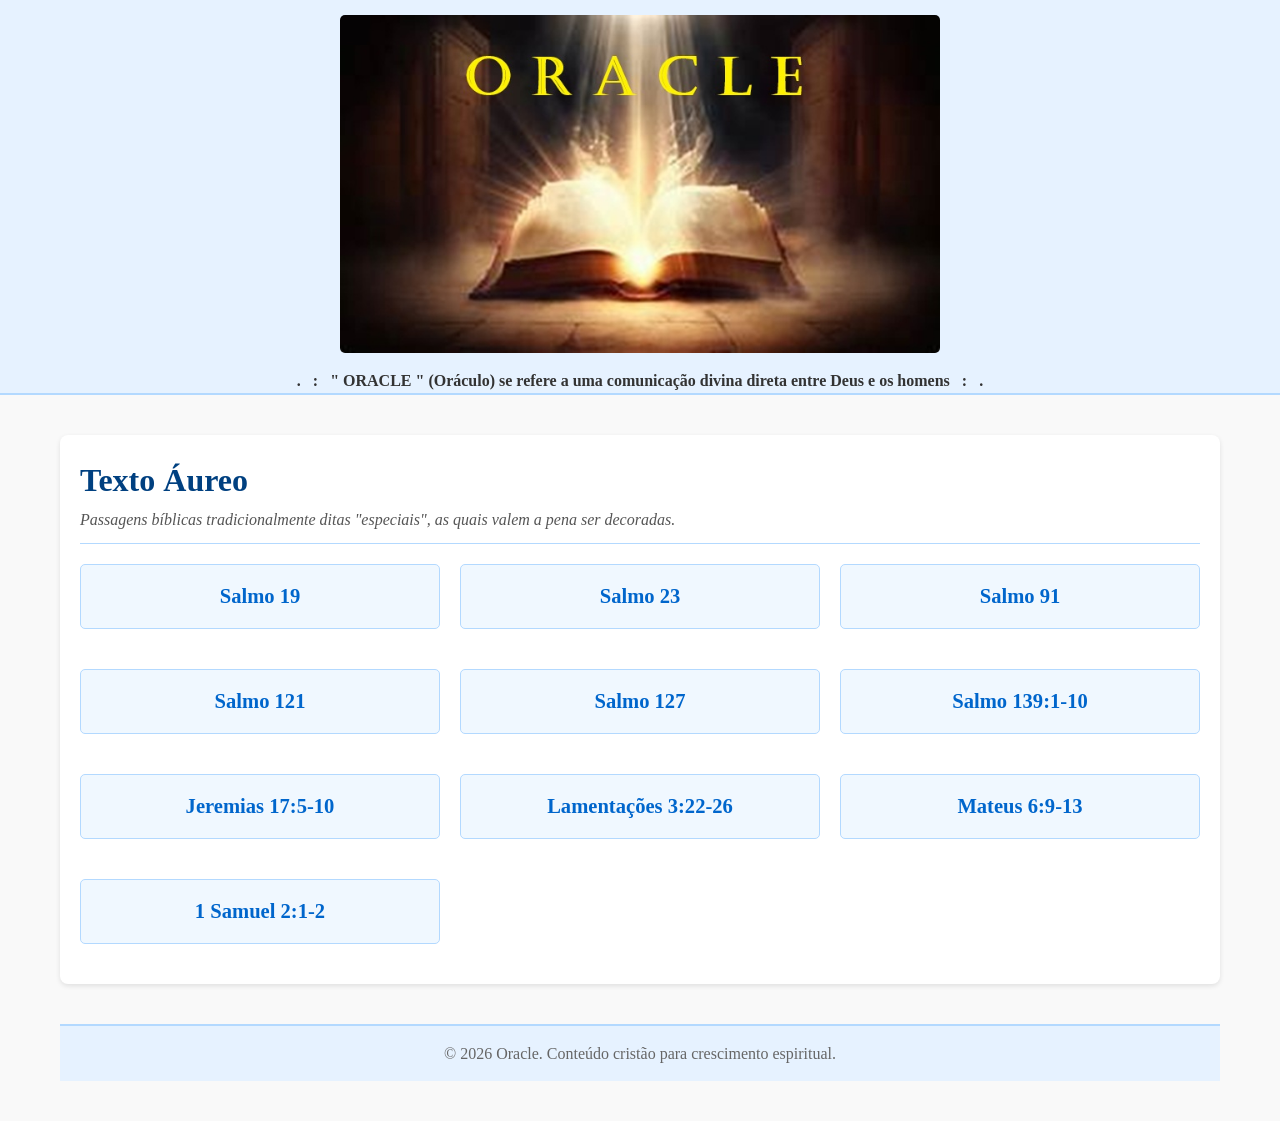
<file: index.html>
<!DOCTYPE html>
<html lang="pt-BR">
  <head>
    <meta charset="UTF-8">
    <meta name="viewport" content="width=device-width, initial-scale=1.0">
    <title>Oracle</title>
    <link rel="stylesheet" href="style.css">
  </head>
  <body>
    <header>
      <div class="logo">
        <img src="./assets/Biblia2.jpg" alt="Logo Bíblia" class="logo-img">
        <b>
          . &nbsp; : &nbsp; <b>" ORACLE "</b> (Oráculo) se refere a uma comunicação divina direta entre Deus e os homens &nbsp; : &nbsp; .
        </b>
      </div>
    </header>

    <main>
      <section>
        <h2>Texto Áureo <span class="subtitulo">Passagens bíblicas tradicionalmente ditas "especiais", as quais valem a pena ser decoradas.</span></h2>
        <div class="salmos-grid">
          <article>
            <h3><a href="salmo-19.html">Salmo 19</a></h3>
          </article>
          <article>
            <h3><a href="salmo-23.html">Salmo 23</a></h3>
          </article>
          <article>
            <h3><a href="salmo-91.html">Salmo 91</a></h3>
          </article>
          <article>
            <h3><a href="salmo-121.html">Salmo 121</a></h3>
          </article>
          <article>
            <h3><a href="salmo-127.html">Salmo 127</a></h3>
          </article>
          <article>
            <h3><a href="salmo-139-1-10.html">Salmo 139:1-10</a></h3>
          </article>
          <article>
            <h3><a href="jeremias-17-5-10.html">Jeremias 17:5-10</a></h3>
          </article>
          <article>
            <h3><a href="lamentacoes-3-22-26.html">Lamentações 3:22-26</a></h3>
          </article>
          <article>
            <h3><a href="mateus-6-9-13.html">Mateus 6:9-13</a></h3>
          </article>
          <article>
            <h3><a href="1samuel-2-1-2.html">1 Samuel 2:1-2</a></h3>
          </article>
        </div>
      </section>
<!--
      <section>
        <h2>Louvor & Adoração</h2>
        <ul>
          <li><a href="#">Vídeo de Louvor 1</a></li>
          <li><a href="#">Vídeo de Louvor 2</a></li>
          <li><a href="#">Áudio de Adoração 1</a></li>
          <li><a href="#">Áudio de Adoração 2</a></li>
        </ul>
      </section>

      <section>
        <h2>Meditações</h2>
        <article>
          <h3>Meditação sobre Fé</h3>
          <p>Estrutura de meditação: contexto bíblico, aplicação pessoal e oração.</p>
        </article>
        <article>
          <h3>Meditação sobre Esperança</h3>
          <p>Esboço com tópicos para conduzir momentos de silêncio e reflexão.</p>
        </article>
      </section>

      <section>
        <h2>Mensagens</h2>
        <article>
          <h3>Mensagem de Encorajamento</h3>
          <p>Textos motivadores para fortalecer a fé e o espírito.</p>
        </article>
        <article>
          <h3>Mensagem de Consolação</h3>
          <p>Palavras de conforto baseadas em promessas bíblicas.</p>
        </article>
      </section>
    </main>
-->
    <footer>
      <p>© 2026 Oracle. Conteúdo cristão para crescimento espiritual.</p>
    </footer>
  </body>
</html>
</file>
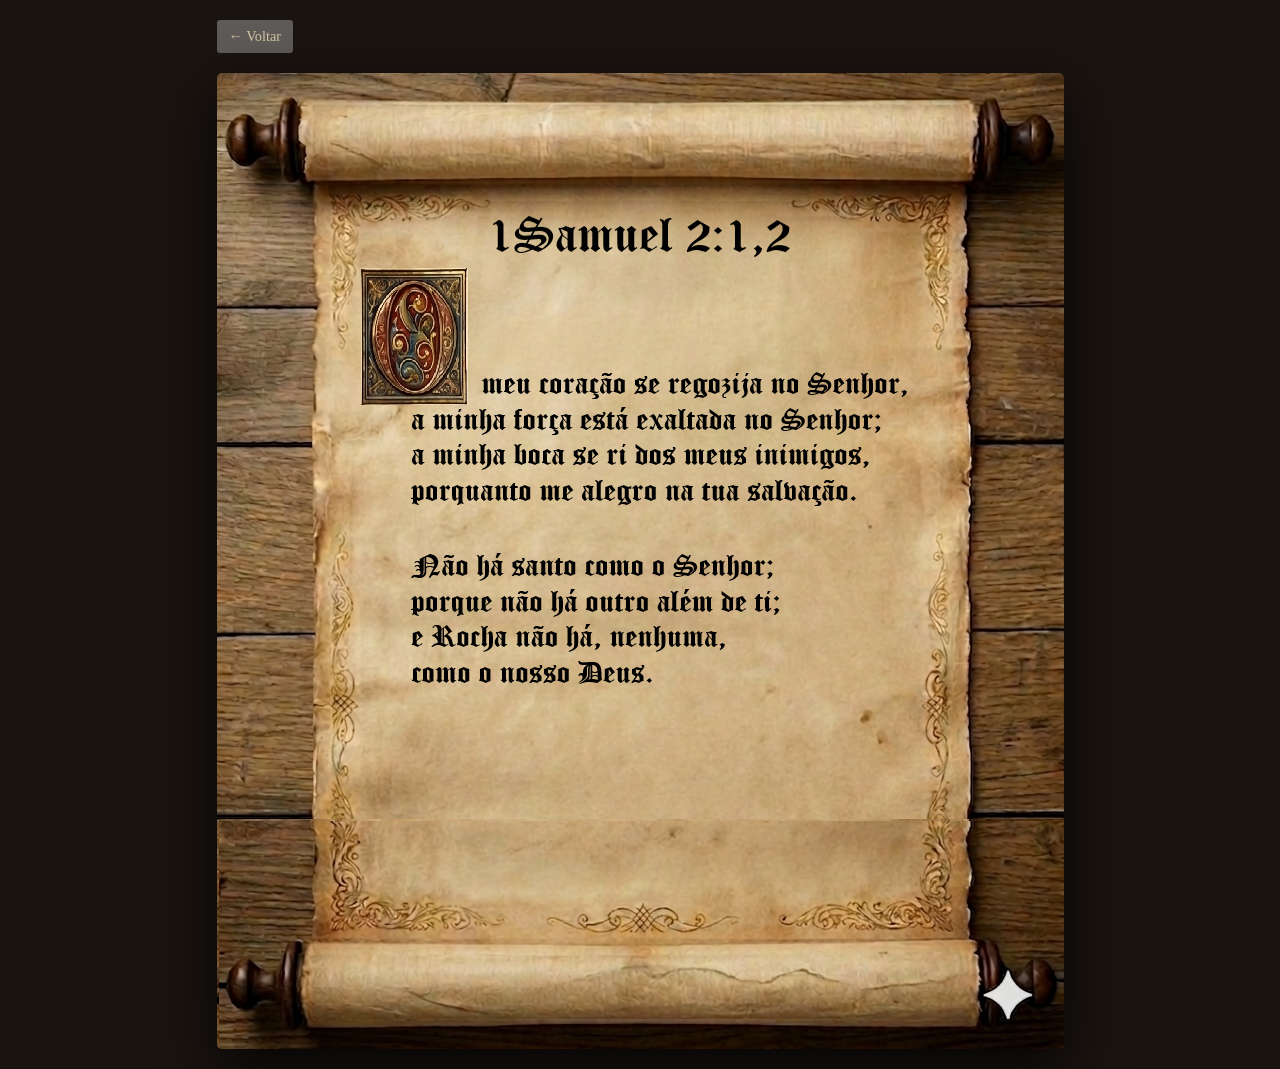
<file: 1samuel-2-1-2.html>
<!DOCTYPE html>
<html lang="pt-BR">
  <head>
    <meta charset="UTF-8">
    <meta name="viewport" content="width=device-width, initial-scale=1.0">
    <title>1 Samuel 2:1-2 - Oracle</title>
    <style>
      * {
        margin: 0;
        padding: 0;
        box-sizing: border-box;
      }

      body {
        background: #1a1410;
        min-height: 100vh;
        display: flex;
        flex-direction: column;
        align-items: center;
        justify-content: center;
        padding: 20px;
      }

      .container {
        max-width: 100%;
        display: flex;
        flex-direction: column;
        align-items: center;
      }

      .back-link {
        margin-bottom: 20px;
        background: rgba(255, 255, 255, 0.3);
        padding: 8px 12px;
        border-radius: 3px;
        text-decoration: none;
        color: #d4c5a0;
        font-size: 0.9em;
        transition: background 0.3s;
        align-self: flex-start;
      }

      .back-link:hover {
        background: rgba(255, 255, 255, 0.6);
      }

      img {
        max-width: 100%;
        height: auto;
        box-shadow: 0 20px 60px rgba(0, 0, 0, 0.8);
        border-radius: 5px;
      }

      @media (max-width: 600px) {
        img {
          max-width: 95%;
        }
      }
    </style>
  </head>
  <body>
    <div class="container">
      <a href="./index.html" class="back-link">← Voltar</a>
      <img src="./assets/1samuel-2-1-2.png" alt="1 Samuel 2:1-2">
    </div>
  </body>
</html>
</file>
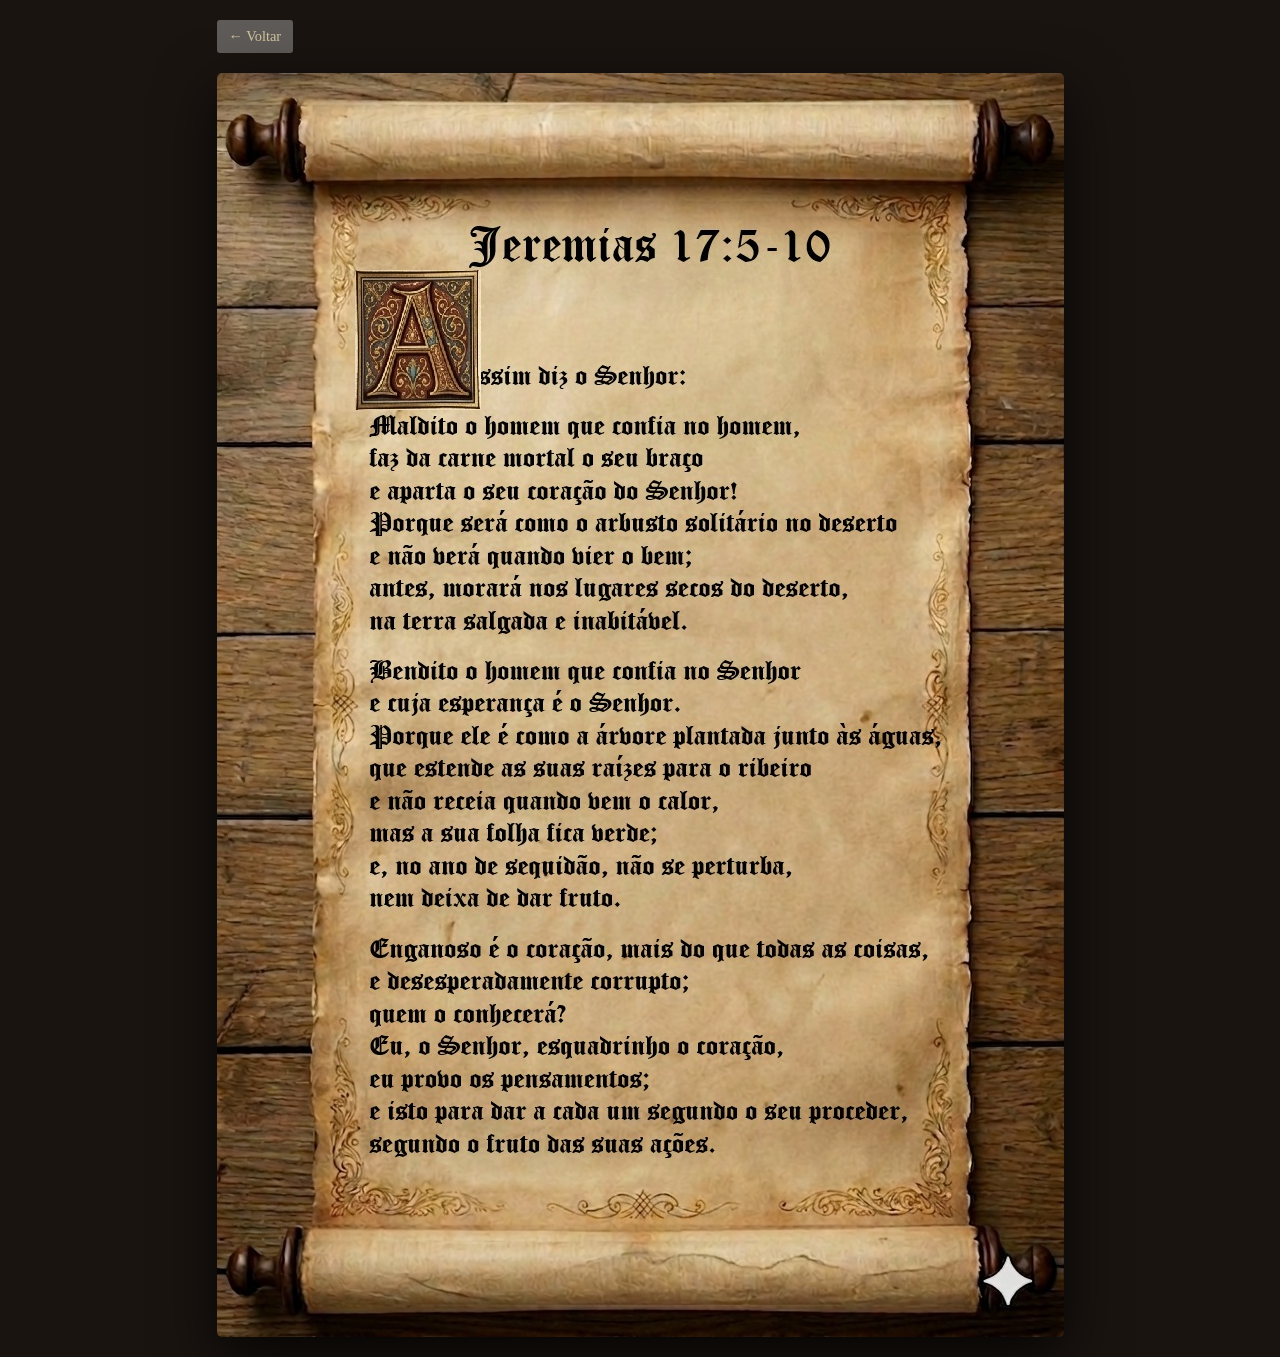
<file: jeremias-17-5-10.html>
<!DOCTYPE html>
<html lang="pt-BR">
  <head>
    <meta charset="UTF-8">
    <meta name="viewport" content="width=device-width, initial-scale=1.0">
    <title>Jeremias 17:5-10 - Oracle</title>
    <style>
      * {
        margin: 0;
        padding: 0;
        box-sizing: border-box;
      }

      body {
        background: #1a1410;
        min-height: 100vh;
        display: flex;
        flex-direction: column;
        align-items: center;
        justify-content: center;
        padding: 20px;
      }

      .container {
        max-width: 100%;
        display: flex;
        flex-direction: column;
        align-items: center;
      }

      .back-link {
        margin-bottom: 20px;
        background: rgba(255, 255, 255, 0.3);
        padding: 8px 12px;
        border-radius: 3px;
        text-decoration: none;
        color: #d4c5a0;
        font-size: 0.9em;
        transition: background 0.3s;
        align-self: flex-start;
      }

      .back-link:hover {
        background: rgba(255, 255, 255, 0.6);
      }

      img {
        max-width: 100%;
        height: auto;
        box-shadow: 0 20px 60px rgba(0, 0, 0, 0.8);
        border-radius: 5px;
      }

      @media (max-width: 600px) {
        img {
          max-width: 95%;
        }
      }
    </style>
  </head>
  <body>
    <div class="container">
      <a href="./index.html" class="back-link">← Voltar</a>
      <img src="./assets/Jeremias-17-5-10.jpg" alt="Jeremias 17:5-10">
    </div>
  </body>
</html>
</file>
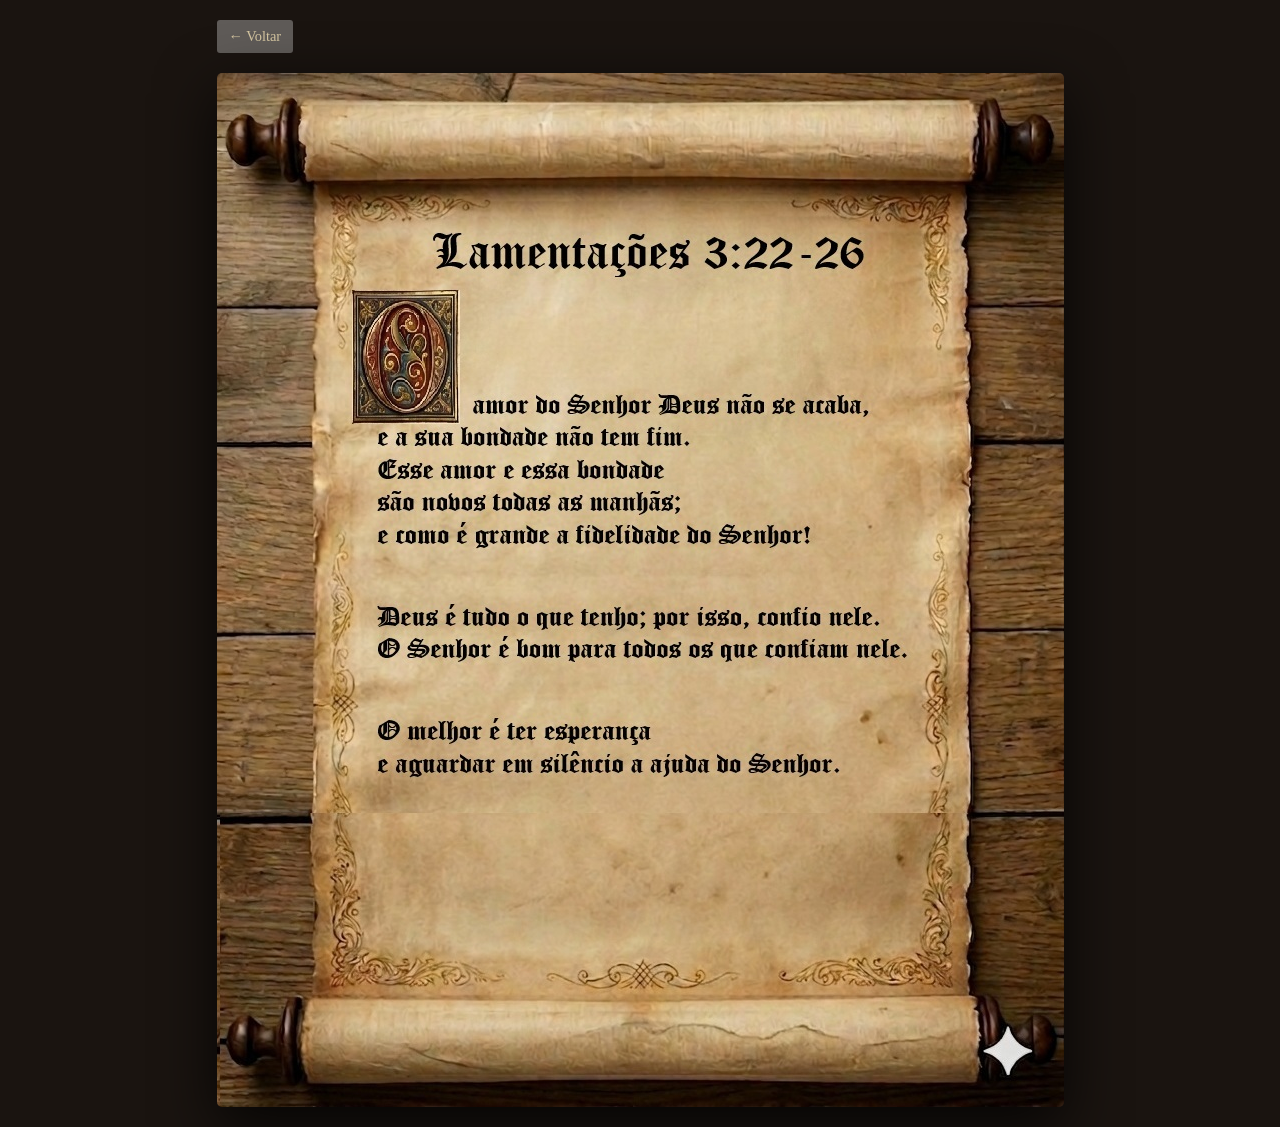
<file: lamentacoes-3-22-26.html>
<!DOCTYPE html>
<html lang="pt-BR">
  <head>
    <meta charset="UTF-8">
    <meta name="viewport" content="width=device-width, initial-scale=1.0">
    <title>Lamentações 3:22-26 - Oracle</title>
    <style>
      * {
        margin: 0;
        padding: 0;
        box-sizing: border-box;
      }

      body {
        background: #1a1410;
        min-height: 100vh;
        display: flex;
        flex-direction: column;
        align-items: center;
        justify-content: center;
        padding: 20px;
      }

      .container {
        max-width: 100%;
        display: flex;
        flex-direction: column;
        align-items: center;
      }

      .back-link {
        margin-bottom: 20px;
        background: rgba(255, 255, 255, 0.3);
        padding: 8px 12px;
        border-radius: 3px;
        text-decoration: none;
        color: #d4c5a0;
        font-size: 0.9em;
        transition: background 0.3s;
        align-self: flex-start;
      }

      .back-link:hover {
        background: rgba(255, 255, 255, 0.6);
      }

      img {
        max-width: 100%;
        height: auto;
        box-shadow: 0 20px 60px rgba(0, 0, 0, 0.8);
        border-radius: 5px;
      }

      @media (max-width: 600px) {
        img {
          max-width: 95%;
        }
      }
    </style>
  </head>
  <body>
    <div class="container">
      <a href="./index.html" class="back-link">← Voltar</a>
      <img src="./assets/Lamentacoes-3-22-26.jpg" alt="Lamentações 3:22-26">
    </div>
  </body>
</html>
</file>
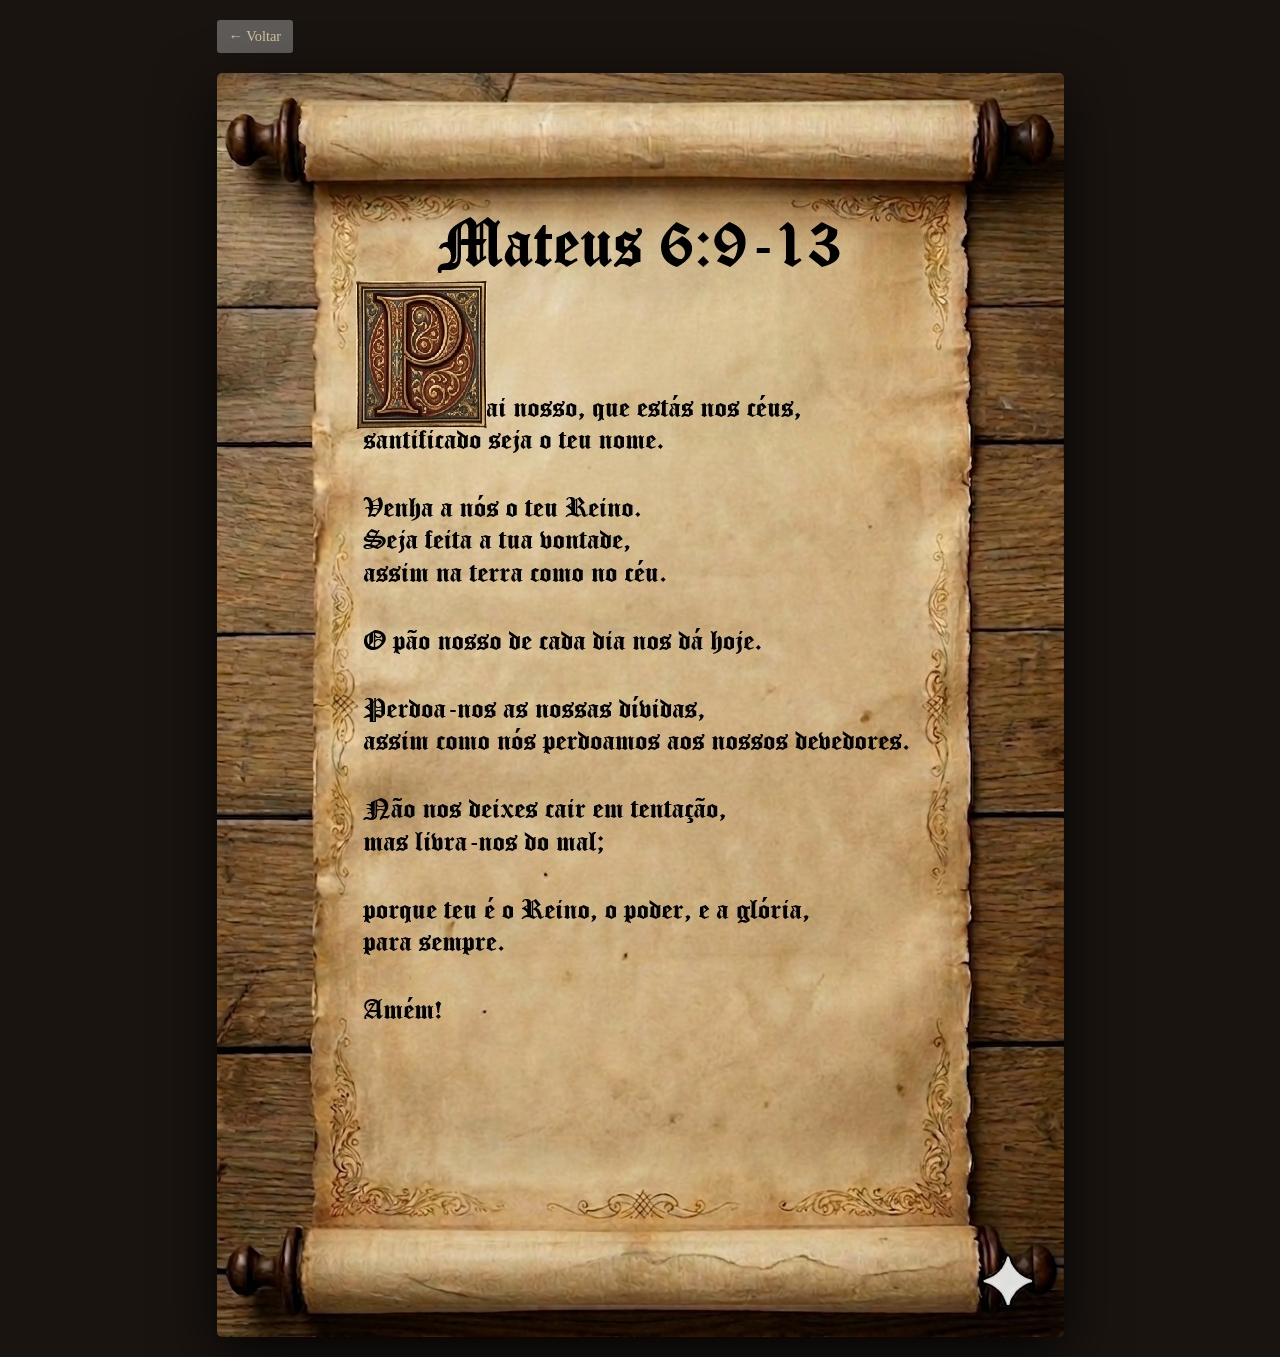
<file: mateus-6-9-13.html>
<!DOCTYPE html>
<html lang="pt-BR">
  <head>
    <meta charset="UTF-8">
    <meta name="viewport" content="width=device-width, initial-scale=1.0">
    <title>Mateus 6:9-13 - Oracle</title>
    <style>
      * {
        margin: 0;
        padding: 0;
        box-sizing: border-box;
      }

      body {
        background: #1a1410;
        min-height: 100vh;
        display: flex;
        flex-direction: column;
        align-items: center;
        justify-content: center;
        padding: 20px;
      }

      .container {
        max-width: 100%;
        display: flex;
        flex-direction: column;
        align-items: center;
      }

      .back-link {
        margin-bottom: 20px;
        background: rgba(255, 255, 255, 0.3);
        padding: 8px 12px;
        border-radius: 3px;
        text-decoration: none;
        color: #d4c5a0;
        font-size: 0.9em;
        transition: background 0.3s;
        align-self: flex-start;
      }

      .back-link:hover {
        background: rgba(255, 255, 255, 0.6);
      }

      img {
        max-width: 100%;
        height: auto;
        box-shadow: 0 20px 60px rgba(0, 0, 0, 0.8);
        border-radius: 5px;
      }

      @media (max-width: 600px) {
        img {
          max-width: 95%;
        }
      }
    </style>
  </head>
  <body>
    <div class="container">
      <a href="./index.html" class="back-link">← Voltar</a>
      <img src="./assets/Mateus-6-9-13.jpg" alt="Mateus 6:9-13">
    </div>
  </body>
</html>
</file>
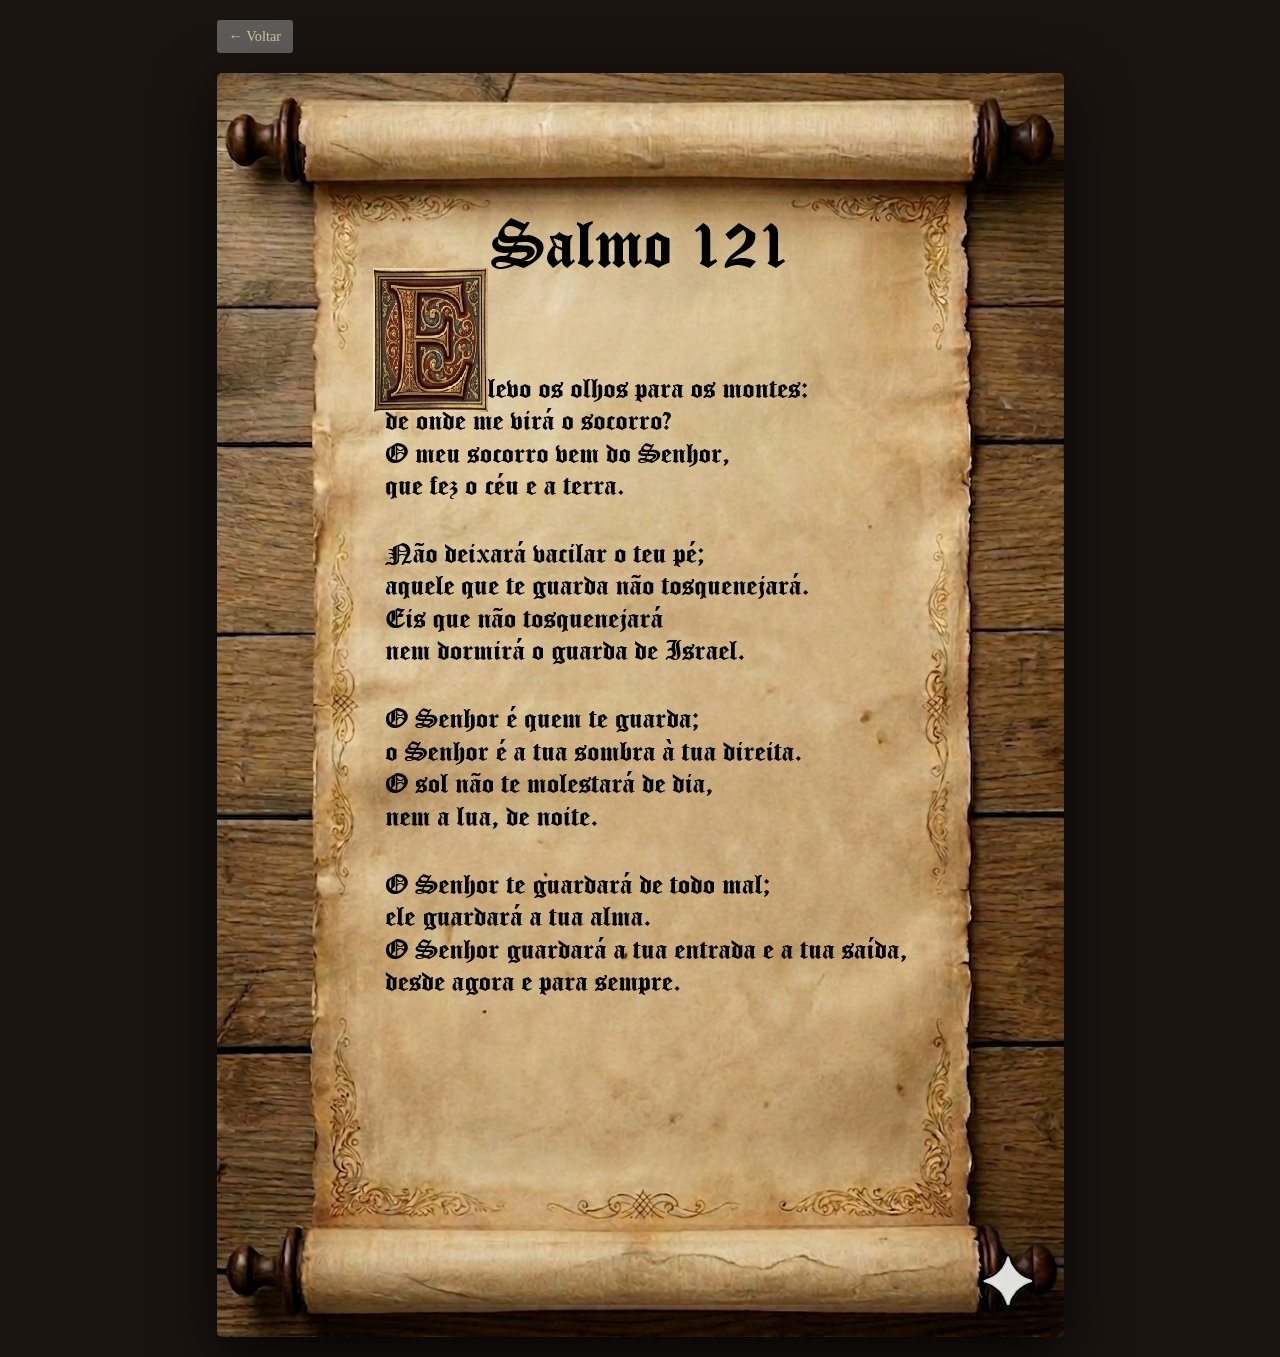
<file: salmo-121.html>
<!DOCTYPE html>
<html lang="pt-BR">
  <head>
    <meta charset="UTF-8">
    <meta name="viewport" content="width=device-width, initial-scale=1.0">
    <title>Salmo 121 - Oracle</title>
    <style>
      * {
        margin: 0;
        padding: 0;
        box-sizing: border-box;
      }

      body {
        background: #1a1410;
        min-height: 100vh;
        display: flex;
        flex-direction: column;
        align-items: center;
        justify-content: center;
        padding: 20px;
      }

      .container {
        max-width: 100%;
        display: flex;
        flex-direction: column;
        align-items: center;
      }

      .back-link {
        margin-bottom: 20px;
        background: rgba(255, 255, 255, 0.3);
        padding: 8px 12px;
        border-radius: 3px;
        text-decoration: none;
        color: #d4c5a0;
        font-size: 0.9em;
        transition: background 0.3s;
        align-self: flex-start;
      }

      .back-link:hover {
        background: rgba(255, 255, 255, 0.6);
      }

      img {
        max-width: 100%;
        height: auto;
        box-shadow: 0 20px 60px rgba(0, 0, 0, 0.8);
        border-radius: 5px;
      }

      @media (max-width: 600px) {
        img {
          max-width: 95%;
        }
      }
    </style>
  </head>
  <body>
    <div class="container">
      <a href="./index.html" class="back-link">← Voltar</a>
      <img src="./assets/Salmo-121.jpg" alt="Salmo 121">
    </div>
  </body>
</html>
</file>
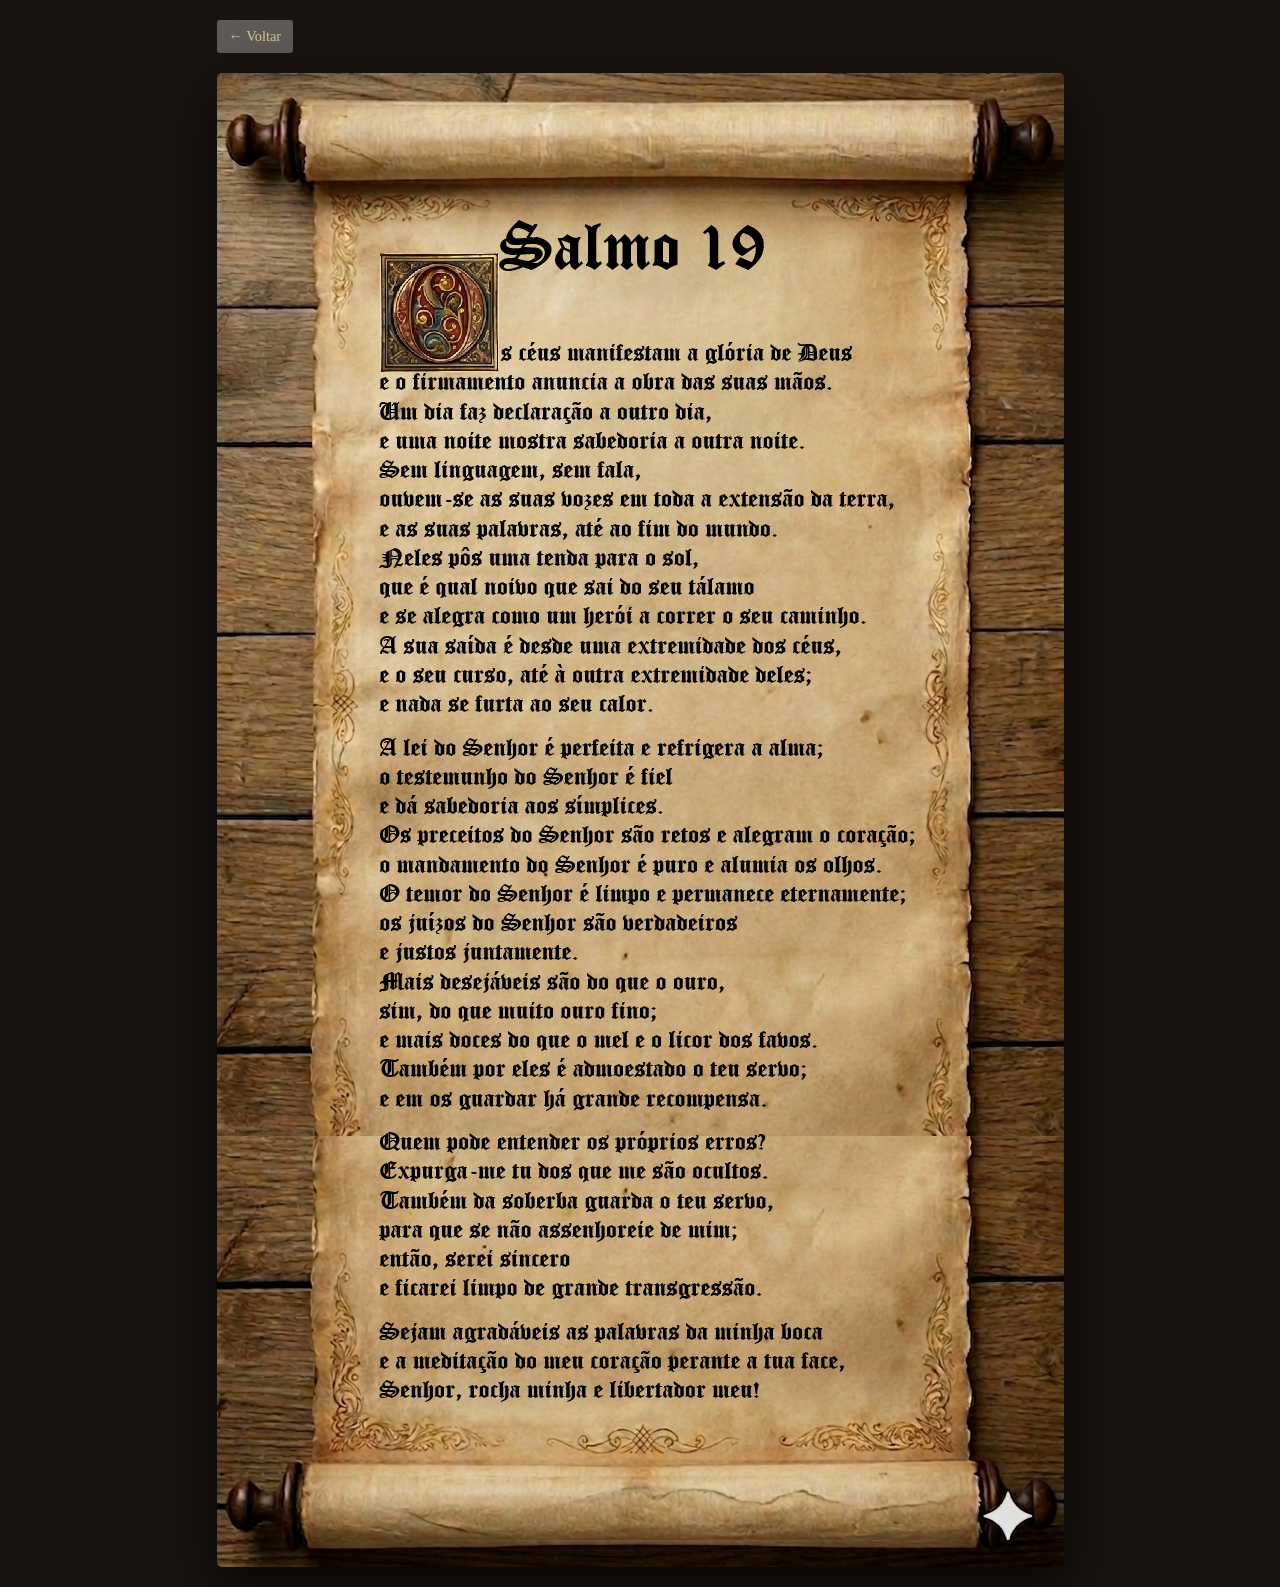
<file: salmo-19.html>
<!DOCTYPE html>
<html lang="pt-BR">
  <head>
    <meta charset="UTF-8">
    <meta name="viewport" content="width=device-width, initial-scale=1.0">
    <title>Salmo 19 - Oracle</title>
    <style>
      * {
        margin: 0;
        padding: 0;
        box-sizing: border-box;
      }

      body {
        background: #1a1410;
        min-height: 100vh;
        display: flex;
        flex-direction: column;
        align-items: center;
        justify-content: center;
        padding: 20px;
      }

      .container {
        max-width: 100%;
        display: flex;
        flex-direction: column;
        align-items: center;
      }

      .back-link {
        margin-bottom: 20px;
        background: rgba(255, 255, 255, 0.3);
        padding: 8px 12px;
        border-radius: 3px;
        text-decoration: none;
        color: #d4c5a0;
        font-size: 0.9em;
        transition: background 0.3s;
        align-self: flex-start;
      }

      .back-link:hover {
        background: rgba(255, 255, 255, 0.6);
      }

      img {
        max-width: 100%;
        height: auto;
        box-shadow: 0 20px 60px rgba(0, 0, 0, 0.8);
        border-radius: 5px;
      }

      @media (max-width: 600px) {
        img {
          max-width: 95%;
        }
      }
    </style>
  </head>
  <body>
    <div class="container">
      <a href="./index.html" class="back-link">← Voltar</a>
      <img src="./assets/Salmo-19.png" alt="Salmo 19">
    </div>
  </body>
</html>
</file>
<file: style.css>
/* Reset básico */
* {
  margin: 0;
  padding: 0;
  box-sizing: border-box;
}

/* Corpo da página */
body {
  font-family: 'Times New Roman', serif;
  line-height: 1.6;
  color: #333;
  background-color: #f9f9f9;
  margin: 0;
  padding: 0;
}

/* Header */
header {
  background-color: #e6f2ff;
  padding: 15px 15px 0 15px;
  text-align: center;
  border-bottom: 2px solid #b3d9ff;
}

.logo {
  display: flex;
  flex-direction: column;
  align-items: center;
  justify-content: center;
  margin-bottom: 0;
}

.logo-img {
  width: 600px;
  height: auto;
  margin-bottom: 15px;
  border-radius: 5px;
}

header h1 {
  color: #004080;
  font-size: 2.5em;
}

header p {
  font-size: 1.2em;
  color: #666;
}

/* Main */
main {
  max-width: 1200px;
  margin: 20px auto;
  padding: 20px;
}

section {
  margin-bottom: 40px;
  padding: 20px;
  background-color: #fff;
  border-radius: 8px;
  box-shadow: 0 2px 5px rgba(0,0,0,0.1);
}

section h2 {
  color: #004080;
  margin-bottom: 10px;
  border-bottom: 1px solid #b3d9ff;
  padding-bottom: 10px;
  font-size: xx-large;
}

section h2 .subtitulo {
  display: block;
  font-size: medium;
  color: #555;
  font-weight: normal;
  margin-top: 1px;
  font-style: italic;
}

/* Grid para salmos - 3 colunas responsivo */
.salmos-grid {
  display: grid;
  grid-template-columns: repeat(3, 1fr);
  gap: 20px;
  margin-top: 20px;
}

.salmos-grid article {
  background-color: #f0f8ff;
  padding: 15px;
  border-radius: 5px;
  text-align: center;
  border: 1px solid #b3d9ff;
  transition: transform 0.2s, box-shadow 0.2s;
}

.salmos-grid article:hover {
  transform: translateY(-3px);
  box-shadow: 0 4px 8px rgba(0,0,0,0.15);
}

.salmos-grid article h3 {
  margin: 0;
}

.salmos-grid article h3 a {
  color: #0066cc;
  text-decoration: none;
  font-size: 1.1em;
}

.salmos-grid article h3 a:hover {
  color: #004080;
  text-decoration: underline;
}

/* Responsividade */
@media (max-width: 768px) {
  .salmos-grid {
    grid-template-columns: repeat(2, 1fr);
  }
}

@media (max-width: 480px) {
  .salmos-grid {
    grid-template-columns: 1fr;
  }
}

article {
  margin-bottom: 20px;
}

article h3 {
  color: #0066cc;
  margin-bottom: 10px;
}

article p {
  color: #555;
  line-height: 1.7;
}

ul {
  list-style-type: none;
  padding: 0;
}

ul li {
  margin-bottom: 10px;
}

ul li a {
  color: #0066cc;
  text-decoration: none;
}

ul li a:hover {
  text-decoration: underline;
}

/* Footer */
footer {
  background-color: #e6f2ff;
  text-align: center;
  padding: 15px;
  border-top: 2px solid #b3d9ff;
  color: #666;
}

/* Responsividade */
@media (max-width: 768px) {
  .logo {
    flex-direction: column;
  }

  .logo-img {
    margin-right: 0;
    margin-bottom: 10px;
  }

  header h1 {
    font-size: 2em;
  }

  main {
    padding: 10px;
  }

  section {
    padding: 15px;
  }
}
</file>
